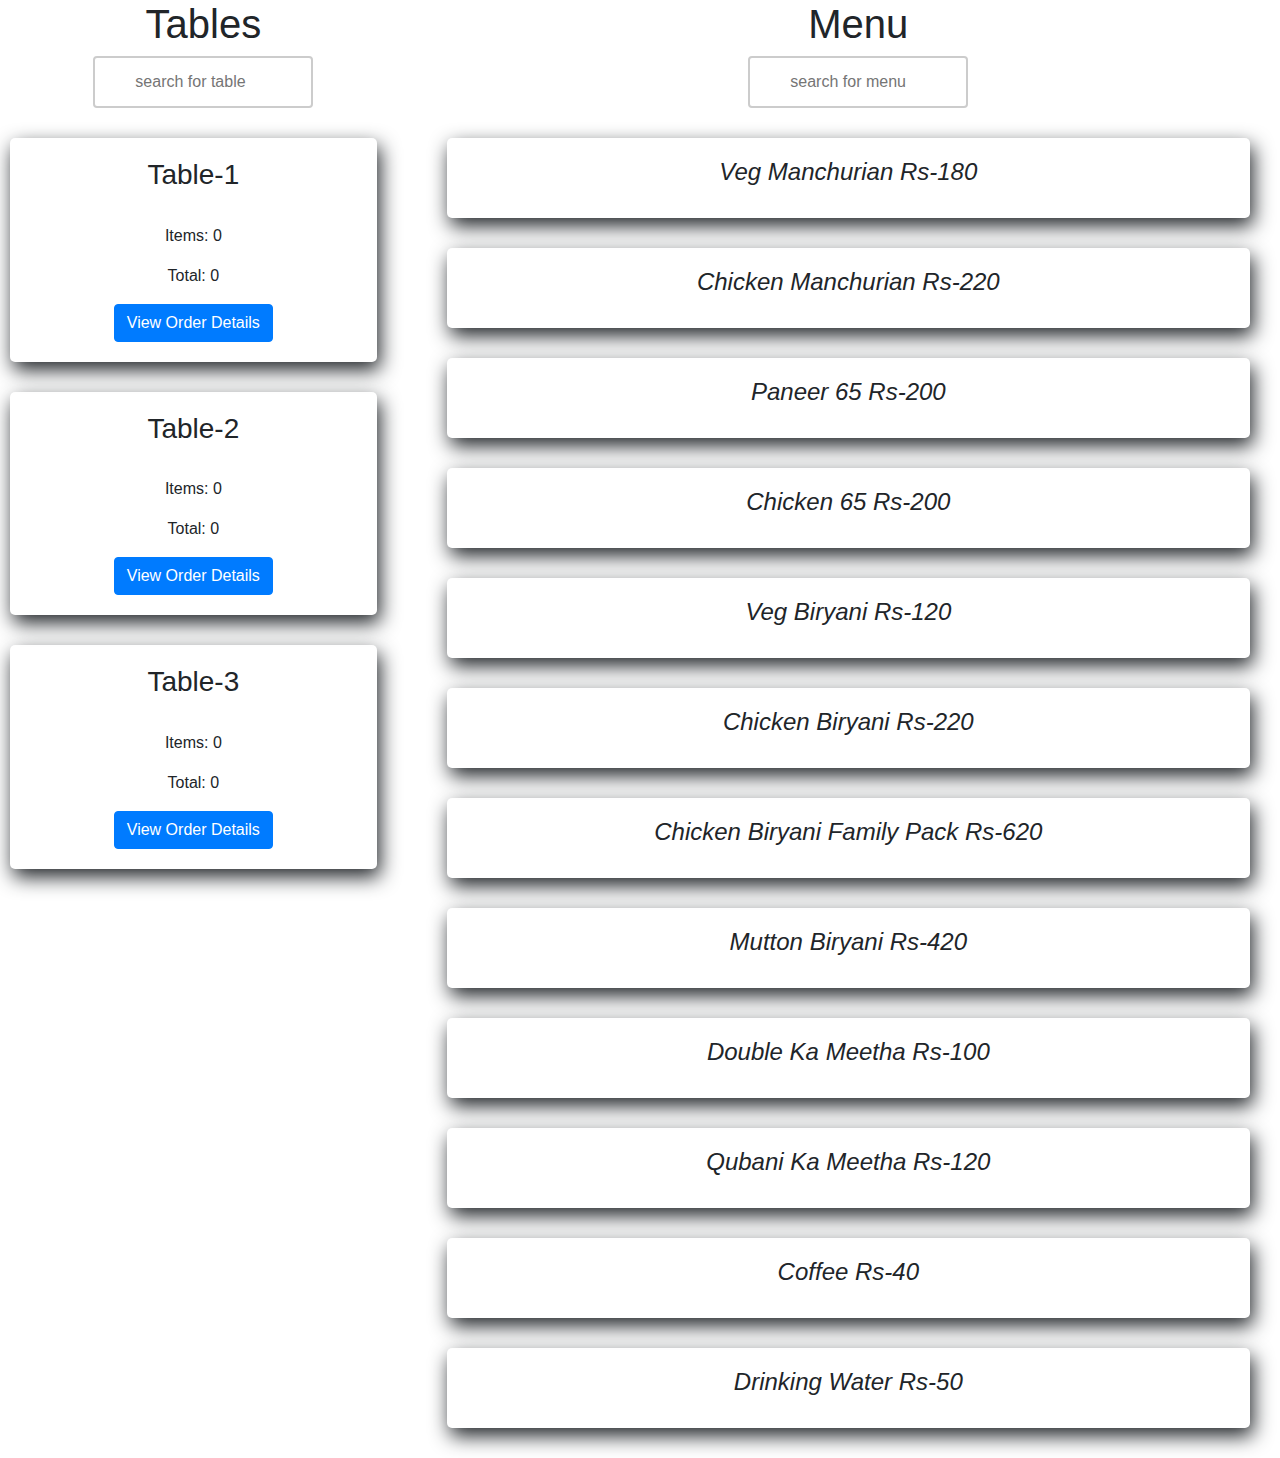
<file: Restaurant/index.html>
<!DOCTYPE html>
<html lang="en">
<head>
    <meta charset="UTF-8">
    <meta http-equiv="X-UA-Compatible" content="IE=edge">
    <meta name="viewport" content="width=device-width, initial-scale=1.0">
    <title>Restaurant</title>
    <script src="https://ajax.googleapis.com/ajax/libs/jquery/3.5.1/jquery.min.js"></script>
    <!--CSS CODE LINKS-->
    <link rel="stylesheet" href="styles.css">
    <link rel="stylesheet" href="https://fonts.googleapis.com/icon?family=Material+Icons">
    <link rel="stylesheet" href="https://maxcdn.bootstrapcdn.com/bootstrap/4.0.0/css/bootstrap.min.css" integrity="sha384-Gn5384xqQ1aoWXA+058RXPxPg6fy4IWvTNh0E263XmFcJlSAwiGgFAW/dAiS6JXm"
    crossorigin="anonymous">

</head>
<body>

  <!--TABLES -->
  <div class="row " align="center">
    <div class="col-4" >
      <h1 style="text-align: center;">Tables</h1>

      <!--SEARCH BAR-->
      <input type="text" placeholder="search for table" id="search-table"/>
      
      <!--TABLE 1-->
      <div class="tableitem" id="table1" ondragover="allowDrop(event)" ondrop="drop(event,this)"><h3>Table-1</h3><br>
        <p id="itemst1">Items: 0 </p>
        <p id="totalt1">Total: 0 </p>
        <button id='view1' class="btn btn-primary" onclick="showTable('t1')">View Order Details</button>
        <!--MODAL DIV-->
        <div id="my-modal-t1" class="modal">
          <div class="modal-content">
            <div class="modal-header">
              <h2>Order Details</h2>
              <span class="close" onclick="closeTable('t1')">&times;</span>
            </div>
            <div class="modal-body" id="modal1">
              <table  class="table table-striped" id="t1">
                <thead>
                <tr>
                    <th>Item</th>
                    <th>Price</th>
                    <th>Quantity</th>
                    <th>delete</th>
                </tr>
                </thead>
              </table>
              <p id="total_t1"></p>
            </div>
            <div class="modal-footer">
              <button id='reset1' class="btn btn-danger" onclick="resetTable('t1')">Generate Bill</button>
            </div>
          </div>
        </div>
      </div>

      <!--TABLE 2-->
      <div class="tableitem" id="table2" ondragover="allowDrop(event)" ondrop="drop(event,this)"><h3>Table-2</h3><br>
        <p id="itemst2">Items: 0 </p>
        <p id="totalt2">Total: 0  </p>
        <button id='view2' class="btn btn-primary" onclick="showTable('t2')">View Order Details</button>

        <div id="my-modal-t2" class="modal">
          <div class="modal-content">
            <div class="modal-header">
              <h2>Order Details</h2>
              <span class="close" onclick="closeTable('t2')">&times;</span>
            </div>
            <div class="modal-body">
              <table  class="table table-striped" id="t2">
                <thead>
                <tr>
                  <th>Item</th>
                  <th>Price</th>
                  <th>Quantity</th>
                  <th>delete</th>
                </tr>
                </thead>
              </table>
              <p id="total_t2"></p>
            </div>
            <div class="modal-footer">
              <button id='reset2' class="btn btn-danger" onclick="resetTable('t2')">Generate Bill</button>
            </div>
          </div>
        </div>
      </div>

      <!--TABLE 3-->
      <div class="tableitem" id="table3" ondragover="allowDrop(event)" ondrop="drop(event,this)"><h3>Table-3</h3><br>
        <p id="itemst3">Items: 0  </p>
        <p id="totalt3">Total: 0 </p>
        <button id='view3' class="btn btn-primary" onclick="showTable('t3')">View Order Details</button>

        <div id="my-modal-t3" class="modal">
          <div class="modal-content">
            <div class="modal-header">
              <h2 style="text-align: center;">Order Details</h2>
              <span class="close" onclick="closeTable('t3')">&times;</span>
            </div>
            <div class="modal-body">
              <table  class="table table-striped" id="t3">
                <thead>
                <tr>
                  <th>Item</th>
                  <th>Price</th>
                  <th>Quantity</th>
                  <th>delete</th>
                </tr>
                </thead>
              </table>
              <p id="total_t3"></p>
            </div>
            <div class="modal-footer">
              <button id='reset3' class="btn btn-danger" onclick="resetTable('t3')">Generate Bill</button>
            </div>
          </div>
        </div>
      </div>
  </div>

  <!--MENU DIV-->
  <div class="col-8">
    <h1 style="text-align: center;">Menu</h1>

    <!--SEARCH BAR-->
    <input type="text" placeholder="search for menu" id="search-menu"/>

      <div id="items">
          <h4 class="item" id="item1" draggable="true" ondragstart="drag(event)">Veg Manchurian Rs-180</h4>
          <h4 class="item" id="item2" draggable="true" ondragstart="drag(event)">Chicken Manchurian Rs-220</h4>
          <h4 class="item" id="item3" draggable="true" ondragstart="drag(event)">Paneer 65 Rs-200</h4>
          <h4 class="item" id="item4" draggable="true" ondragstart="drag(event)">Chicken 65 Rs-200</h4>
          <h4 class="item" id="item5" draggable="true" ondragstart="drag(event)">Veg Biryani Rs-120</h4>
            <h4 class="item" id="item6" draggable="true" ondragstart="drag(event)">Chicken Biryani Rs-220</h4>
            <h4 class="item" id="item7" draggable="true" ondragstart="drag(event)">Chicken Biryani Family Pack Rs-620</h4>
            <h4 class="item" id="item8" draggable="true" ondragstart="drag(event)">Mutton Biryani Rs-420</h4>
          <h4 class="item" id="item9" draggable="true" ondragstart="drag(event)">Double Ka Meetha Rs-100</h4>
          <h4 class="item" id="item10" draggable="true" ondragstart="drag(event)">Qubani Ka Meetha Rs-120</h4>
          <h4 class="item" id="item12" draggable="true" ondragstart="drag(event)">Coffee Rs-40</h4>
          <h4 class="item" id="item13" draggable="true" ondragstart="drag(event)">Drinking Water Rs-50</h4>
        </div>
      </div>
    </div>
  </div>

  <!--JAVA SCRIPT SRC-->
  <script src="assignment.js"></script>
</body>
</html>
</file>
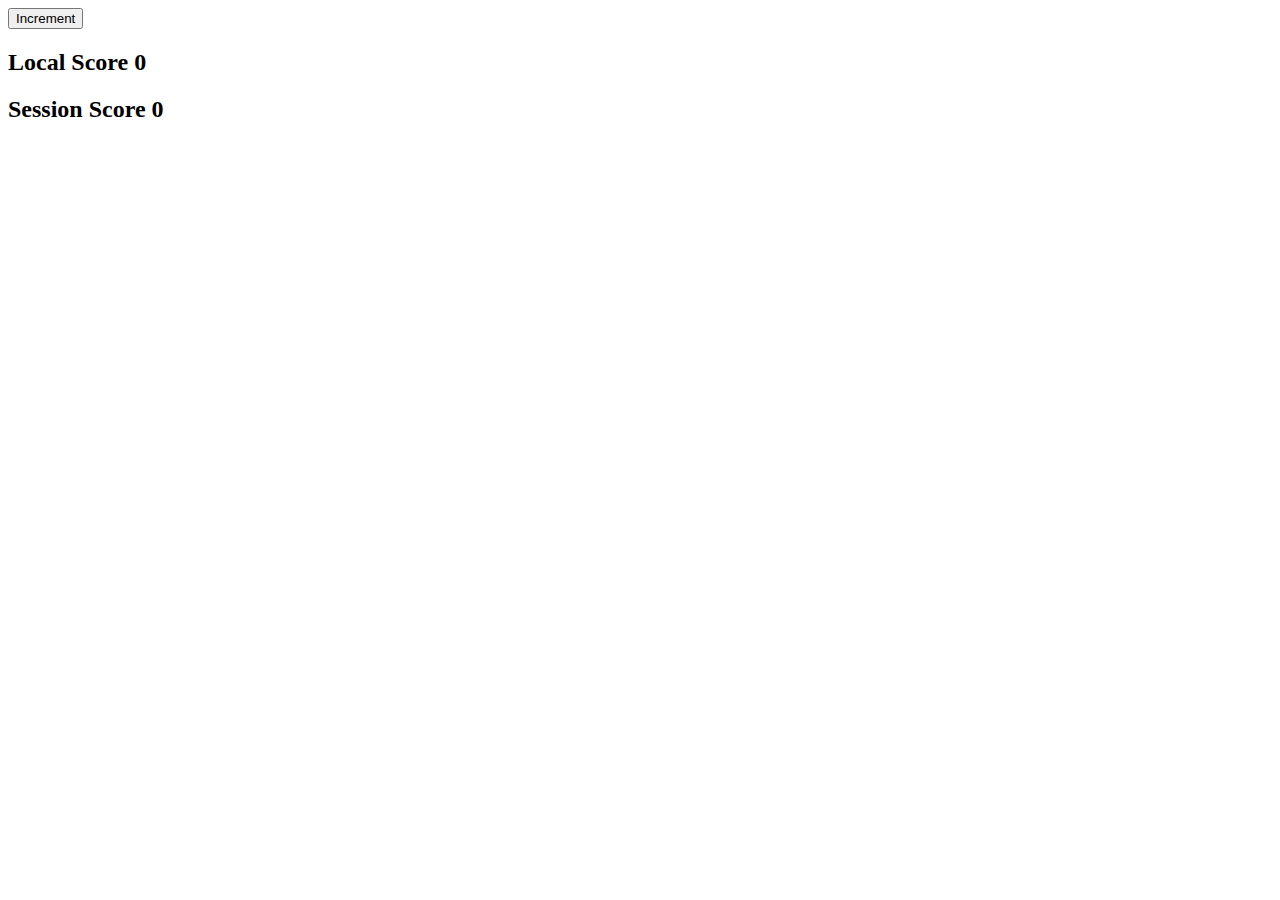
<file: storage.html>
<!DOCTYPE html>
<html lang="en">
<head>
    <meta charset="UTF-8">
    <meta http-equiv="X-UA-Compatible" content="IE=edge">
    <meta name="viewport" content="width=<device-width>, initial-scale=1.0">
    <title>Document</title>
</head>
<body onload="message()">
    <button>Increment</button>
    <h2>Local Score </h2>
    <h2>Session Score </h2>
    <script>
        const button=document.querySelector('button');
        const body=document.querySelector('body');
        const message=document.querySelectorAll('h2');

        button.onclick=()=>{

            localStorage.setItem("count",JSON.parse(localStorage.getItem("count"))+1);
            sessionStorage.setItem("count",JSON.parse(sessionStorage.getItem("count"))+1);
            
            message[0].textContent="Local Score "+localStorage.getItem('count');
            message[1].textContent="Session Score "+sessionStorage.getItem('count');

        }

        window.onload = ()=>{
            if(sessionStorage.getItem('count')!=null){
                message[1].textContent="Session Score "+sessionStorage.getItem('count');
            }
            else{
                message[1].textContent="Session Score "+0;
            }
            if(localStorage.getItem('count')!=null){
            message[0].textContent="Local Score "+localStorage.getItem('count');
            }
            else
            {
                message[0].textContent="Local Score "+0;
            }
        }
    </script>
</body>
</html>
</file>
<file: Restaurant/styles.css>
.container {
  display:flex;
}
* {
  box-sizing: border-box;
  }


input[type=text] {
  width: 220px;
  box-sizing: border-box;
  border: 2px solid #ccc;
  border-radius: 4px;
  font-size: 16px;
  background-color: white;
  background-position: 10px 10px; 
  background-repeat: no-repeat;
  padding: 12px 20px 12px 40px;
}
  
input[type=text]:focus {
  width: 100%;
}

h4,h2{
  font-family: 'Pacifico', cursive;
  font-size: large;
  font-style: italic;
  text-align: center;
}
.item{
  border-radius: 5px;
  margin: 30px 30px 30px 10px;
  padding: 20px 30px;
  height: 80px;
  min-width: 50%;
  cursor: move;
  box-shadow: 3px 8px 20px;
}

.tableitem{
  border-radius: 5px;
  margin: 30px 30px 30px 10px;
  padding: 20px 30px;
  height: auto;
  width: auto;
  cursor: pointer;
  box-shadow: 3px 8px 20px;
}

:root {
  --modal-duration: 1s;
  --modal-color: #428bca;
}

.modal {
  margin:auto;
  display: none;
  position:fixed;
  z-index: 1;
  top: 0;
  height: 100%;
  width: 50%;
  overflow: auto;
  /*background-color: rgba(0, 0, 0, 0.5);*/
}

.modal-content {
  margin: 10% auto;
  width: 60%;
  box-shadow: 0 5px 8px 0 rgba(0, 0, 0, 0.2), 0 7px 20px 0 rgba(0, 0, 0, 0.17);
  animation-name: modalopen;
  animation-duration: var(--modal-duration);
}

.modal-header h2,
.modal-footer h3 {
  margin: 0;
}

.modal-header {
  background: var(--modal-color);
  padding: 15px;
  color: #fff;
  border-top-left-radius: 5px;
  border-top-right-radius: 5px;
  float: center;
}

.modal-body {
  padding: 10px 20px;
  background: #fff;
}

.modal-footer {
  background: var(--modal-color);
  padding: 10px;
  color: #fff;
  text-align: center;
  border-bottom-left-radius: 5px;
  border-bottom-right-radius: 5px;
}

.close {
  color: #ccc;
  float: right;
  font-size: 30px;
  color: #fff;
}

.close:hover,
.close:focus {
  color: #000;
  text-decoration: none;
  cursor: pointer;
}

@keyframes modalopen {
  from {
    opacity: 0;
  }
  to {
    opacity: 1;
  }
}
</file>
